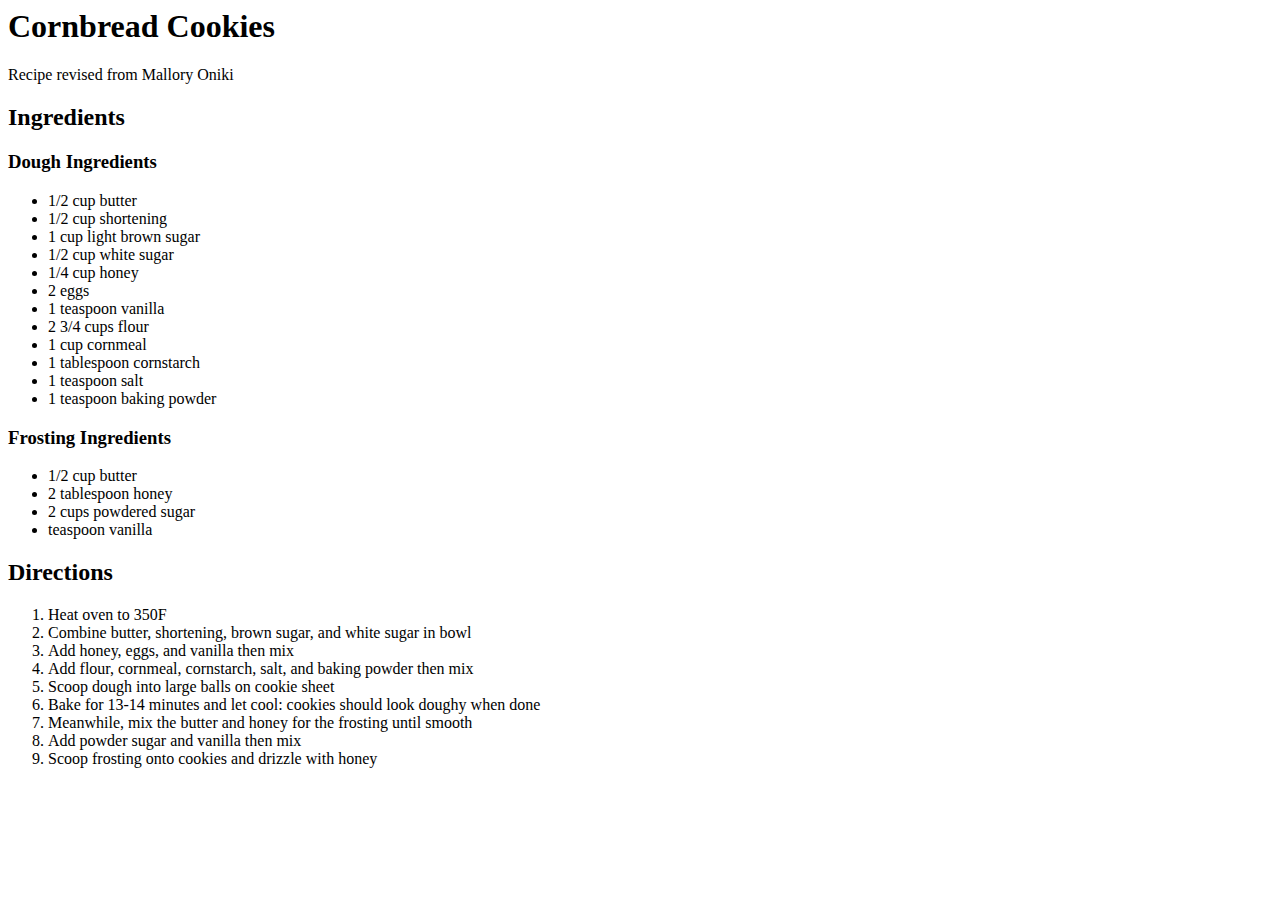
<file: week2/index.html>
<html>
    <head></head>
    <body>
        <h1>Cornbread Cookies</h1>
        <p>Recipe revised from Mallory Oniki</p>
        <h2>Ingredients</h2>
        <h3>Dough Ingredients</h3>
        <ul>
            <li>1/2 cup butter</li>
            <li>1/2 cup shortening</li>
            <li>1 cup light brown sugar</li>
            <li>1/2 cup white sugar</li>
            <li>1/4 cup honey</li>
            <li>2 eggs</li>
            <li>1 teaspoon vanilla</li>
            <li>2 3/4 cups flour</li>
            <li>1 cup cornmeal</li>
            <li>1 tablespoon cornstarch</li>
            <li>1 teaspoon salt</li>
            <li>1 teaspoon baking powder</li>
        </ul>
        <h3>Frosting Ingredients</h3>
        <ul>
            <li>1/2 cup butter</li>
            <li>2 tablespoon honey</li>
            <li>2 cups powdered sugar</li>
            <li>teaspoon vanilla</li>
        </ul>
        <h2>Directions</h2>
        <ol>
            <li>Heat oven to 350F</li>
            <li>Combine butter, shortening, brown sugar, and white sugar in bowl</li>
            <li>Add honey, eggs, and vanilla then mix</li>
            <li>Add flour, cornmeal, cornstarch, salt, and baking powder then mix</li>
            <li>Scoop dough into large balls on cookie sheet</li>
            <li>Bake for 13-14 minutes and let cool: cookies should look doughy when done </li>
            <li>Meanwhile, mix the butter and honey for the frosting until smooth</li>
            <li>Add powder sugar and vanilla then mix</li>
            <li>Scoop frosting onto cookies and drizzle with honey</li>
        </ol>
    </body>
</html>
</file>
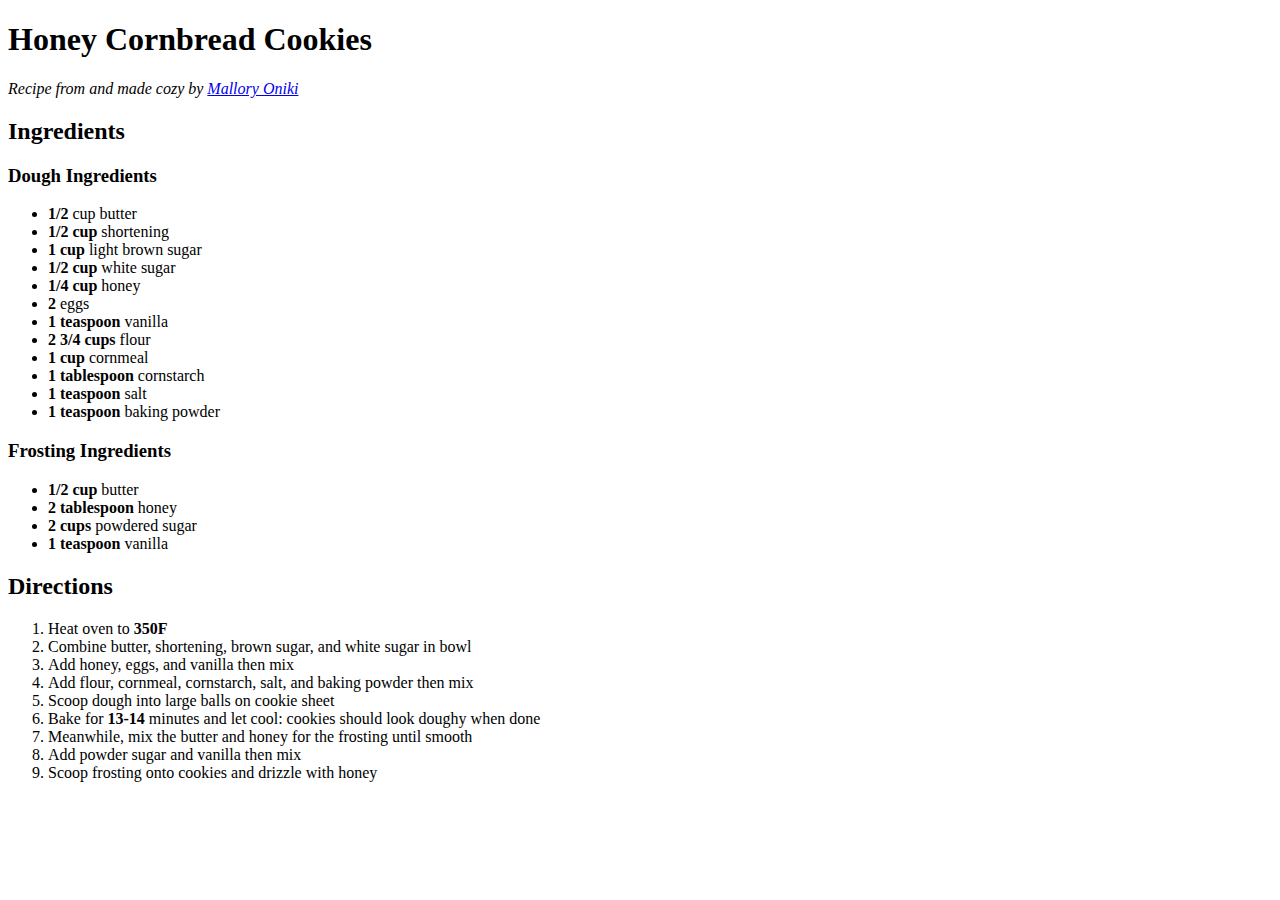
<file: week3/index.html>
<!DOCTYPE html>
<html>
    <head></head>
    <body>
        <h1>Honey Cornbread Cookies</h1>
        <p><i>Recipe from and made cozy by <a href="https://www.thepalatablelife.com/about/">Mallory Oniki</a></i></p>
        <!--INGREDIENTS-->
        <div id="ingredients">
        <h2>Ingredients</h2>
        <h3>Dough Ingredients</h3>
        <ul>
            <li><b>1/2</b> cup butter</li>
            <li><b>1/2 cup</b> shortening</li>
            <li><b>1 cup</b> light brown sugar</li>
            <li><b>1/2 cup</b> white sugar</li>
            <li><b>1/4 cup</b> honey</li>
            <li><b>2</b> eggs</li>
            <li><b>1 teaspoon</b> vanilla</li>
            <li><b>2 3/4 cups</b> flour</li>
            <li><b>1 cup</b> cornmeal</li>
            <li><b>1 tablespoon</b> cornstarch</li>
            <li><b>1 teaspoon</b> salt</li>
            <li><b>1 teaspoon</b> baking powder</li>
        </ul>
        <h3>Frosting Ingredients</h3>
        <ul>
            <li><b>1/2 cup</b> butter</li>
            <li><b>2 tablespoon</b> honey</li>
            <li><b>2 cups</b> powdered sugar</li>
            <li><b>1 teaspoon</b> vanilla</li>
        </ul>
        </div>
        <!--DIRECTIONS-->
        <div id="directions">
        <h2>Directions</h2>
        <ol>
            <li>Heat oven to <b>350F</b></li>
            <li>Combine butter, shortening, brown sugar, and white sugar in bowl</li>
            <li>Add honey, eggs, and vanilla then mix</li>
            <li>Add flour, cornmeal, cornstarch, salt, and baking powder then mix</li>
            <li>Scoop dough into large balls on cookie sheet</li>
            <li>Bake for <b>13-14</b> minutes and let cool: cookies should look doughy when done </li>
            <li>Meanwhile, mix the butter and honey for the frosting until smooth</li>
            <li>Add powder sugar and vanilla then mix</li>
            <li>Scoop frosting onto cookies and drizzle with honey</li>
        </ol>
    </div>
    </body>
</html>
</file>
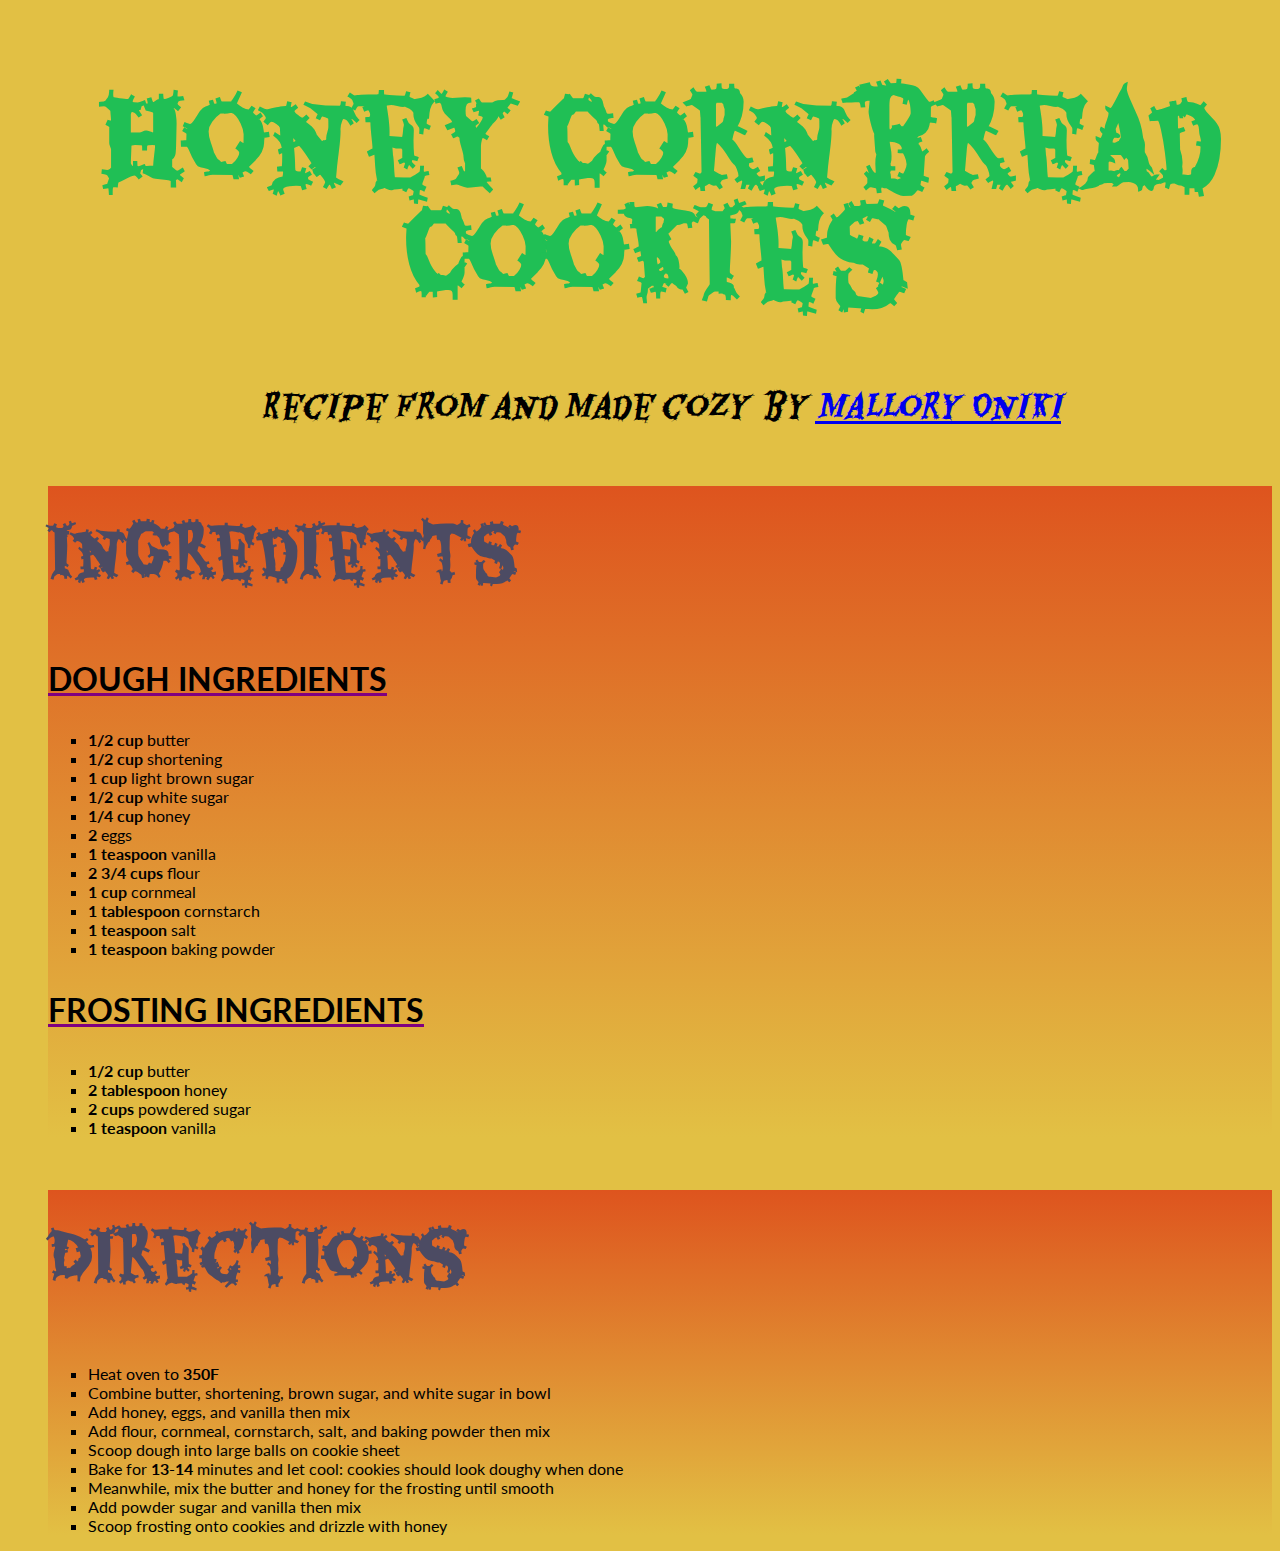
<file: week4/index.html>
<!DOCTYPE html>
<html>
    <head>
        <link 
        rel="stylesheet"
        type="text/css"
        href="style.css" />
        <link rel="preconnect" href="https://fonts.googleapis.com">
        <link rel="preconnect" href="https://fonts.gstatic.com" crossorigin>
        <link href="https://fonts.googleapis.com/css2?family=Eater&family=Lato:wght@100;900&display=swap" rel="stylesheet">
    </head>

    <body>
        <h1>Honey Cornbread Cookies</h1>
        <p><i>Recipe from and made cozy by <a href="https://www.thepalatablelife.com/about/">Mallory Oniki</a></i></p>
        <!--INGREDIENTS-->
        <div id="ingredients">
        <h2>Ingredients</h2>
        <h3>Dough Ingredients</h3>
        <ul>
            <li><b>1/2 cup</b> butter</li>
            <li><b>1/2 cup</b> shortening</li>
            <li><b>1 cup</b> light brown sugar</li>
            <li><b>1/2 cup</b> white sugar</li>
            <li><b>1/4 cup</b> honey</li>
            <li><b>2</b> eggs</li>
            <li><b>1 teaspoon</b> vanilla</li>
            <li><b>2 3/4 cups</b> flour</li>
            <li><b>1 cup</b> cornmeal</li>
            <li><b>1 tablespoon</b> cornstarch</li>
            <li><b>1 teaspoon</b> salt</li>
            <li><b>1 teaspoon</b> baking powder</li>
        </ul>
        <h3>Frosting Ingredients</h3>
        <ul>
            <li><b>1/2 cup</b> butter</li>
            <li><b>2 tablespoon</b> honey</li>
            <li><b>2 cups</b> powdered sugar</li>
            <li><b>1 teaspoon</b> vanilla</li>
        </ul>
        </div>
        <!--DIRECTIONS-->
        <div id="directions">
        <h2>Directions</h2>
        <ol>
            <li>Heat oven to <b>350F</b></li>
            <li>Combine butter, shortening, brown sugar, and white sugar in bowl</li>
            <li>Add honey, eggs, and vanilla then mix</li>
            <li>Add flour, cornmeal, cornstarch, salt, and baking powder then mix</li>
            <li>Scoop dough into large balls on cookie sheet</li>
            <li>Bake for <b>13-14</b> minutes and let cool: cookies should look doughy when done </li>
            <li>Meanwhile, mix the butter and honey for the frosting until smooth</li>
            <li>Add powder sugar and vanilla then mix</li>
            <li>Scoop frosting onto cookies and drizzle with honey</li>
        </ol>
    </div>
    </body>
</html>
</file>
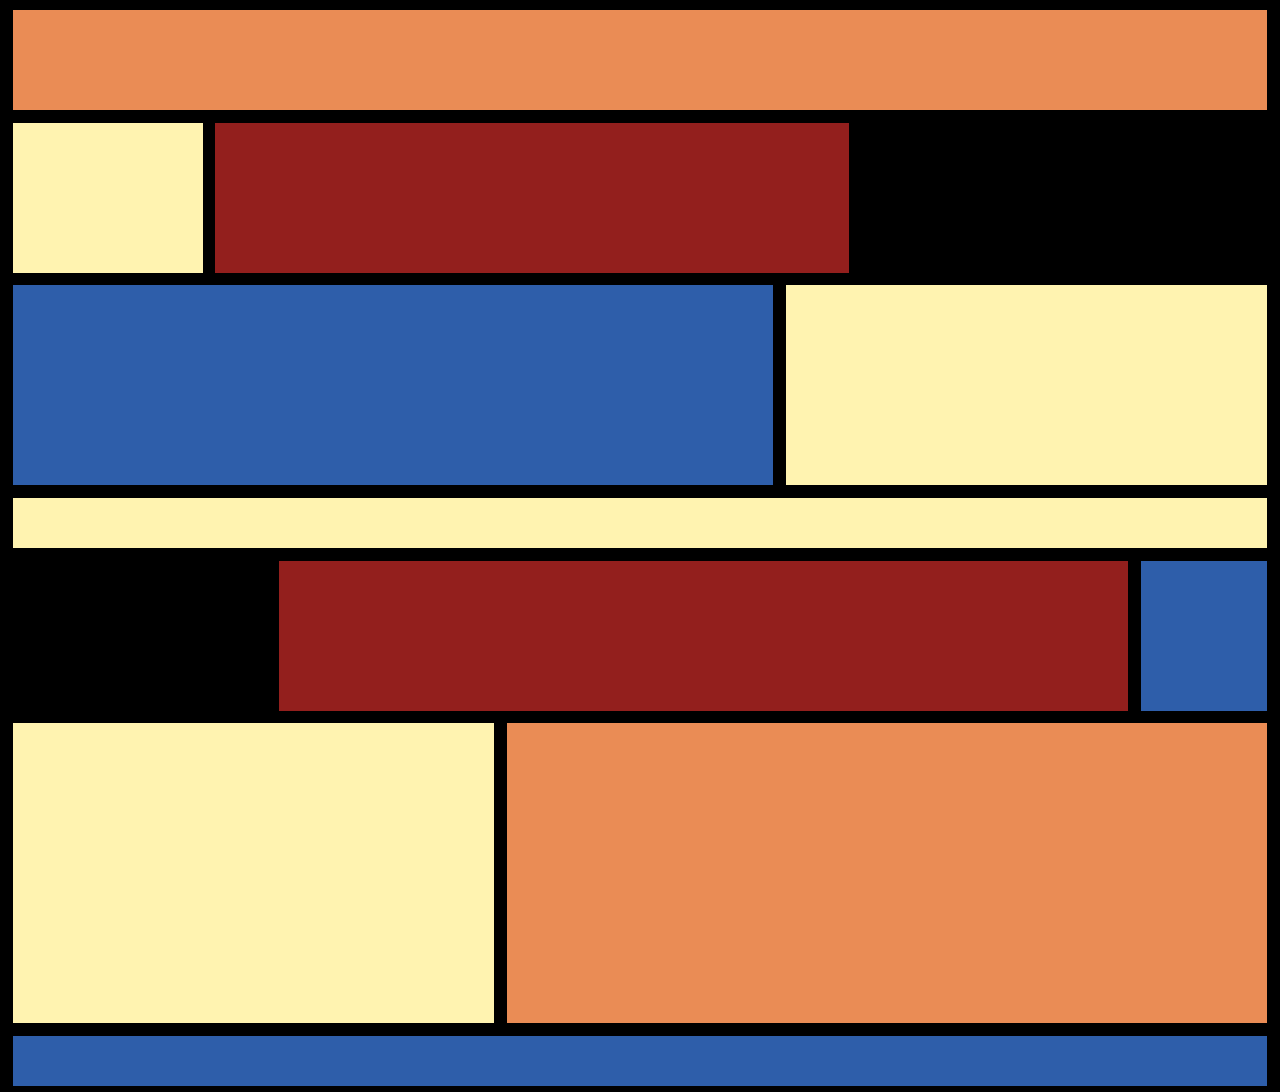
<file: week5/float/index.html>
<!DOCTYPE html>
<html>
    <head>
        <link rel="stylesheet" href="style.css">
    </head>
    <body>
        <header></header>
        <div id="col-1"></div>
        <div id="col-2"></div>
        <div id="col-3"></div>
        <div id="col-4"></div>
        <div id="col-5"></div>
        <div id="col-6"></div>
        <div id="col-7"></div>
        <div id="col-8"></div>
        <div id="col-9"></div>
        <div id="col-10"></div>
        <div id="col-11"></div>
        <footer></footer>
    </body>
</html>
</file>
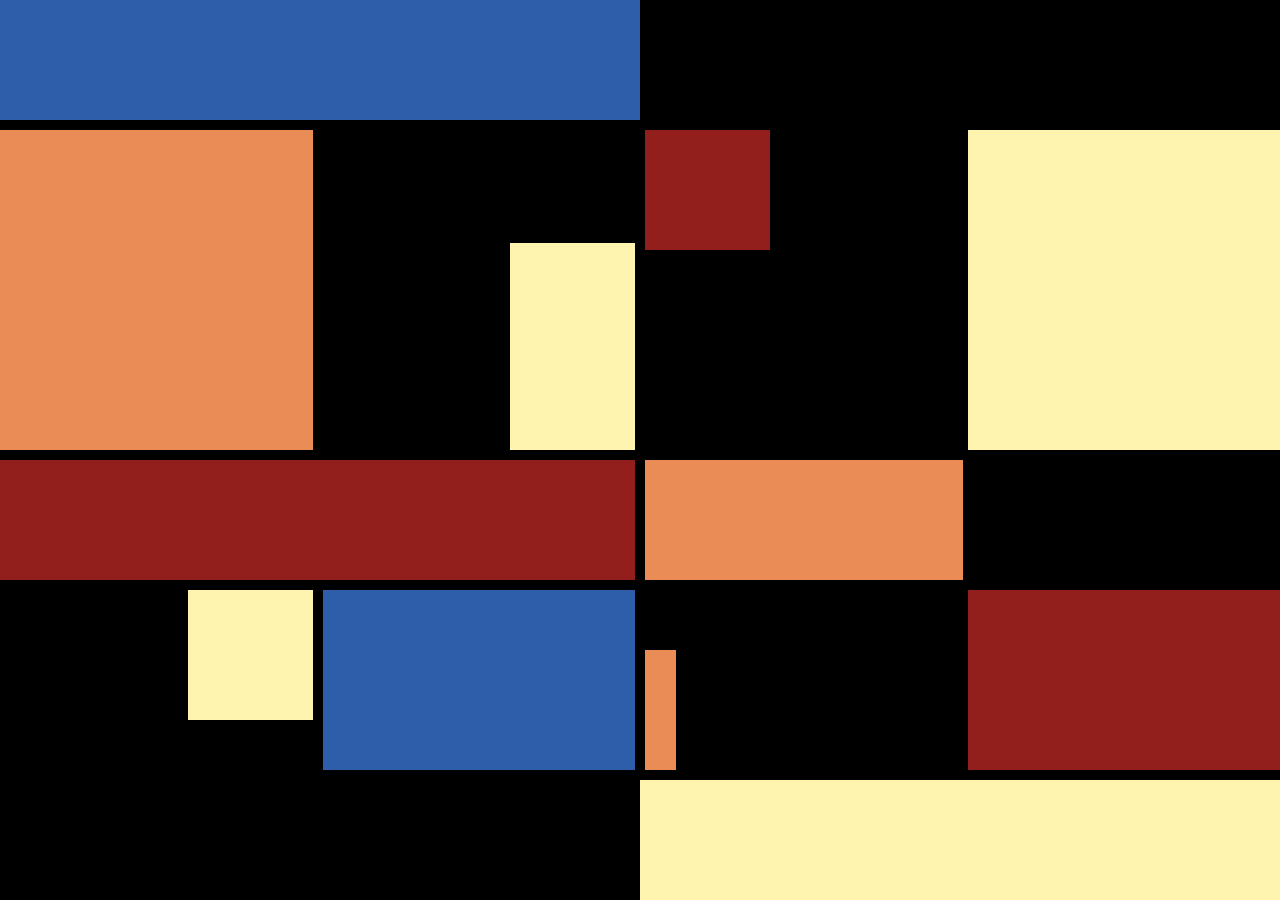
<file: week5/grid/index.html>
<!DOCTYPE html>
<html>
    <head>
        <link rel="stylesheet" href="style.css">
    </head>
    <body>
        <div class="grid-container">
            <div class="header"></div>
            <div class="item1"></div>
            <div class="item2"></div>
            <div class="item3"></div>
            <div class="item4"></div>
            <div class="item5"></div>
            <div class="item6"></div>
            <div class="item7"></div>
            <div class="item8"></div>
            <div class="item9"></div>
            <div class="item10"></div>
            <div class="footer"></div>
        </div>
    </body>
</html>
</file>
<file: week4/style.css>
body{
    background-color: #E2C044;
    font-family: 'Lato', sans-serif;
    margin-left: 3em;
}

h1{
    font-family: 'Eater', cursive;
    font-size: 7em;
    text-align: center;
    color: #20BF55;
    line-height: 1em;
}

h2{
    font-family: 'Eater';
    font-size: 4em;
    color: #4C4B63;
}

#ingredients{
    background-image: linear-gradient(#DE541E, #E2C044);
}

#directions{
   background-image: linear-gradient(#DE541E, #E2C044);
}

p{
    font-family: 'Eater';
    font-size: 2em;
    text-align: center;
}

h3{
    font-family: 'lato';
    font-size: 2em;
    text-decoration: underline purple;
    text-transform: uppercase;
}

li{
   list-style-type: square;
}
</file>
<file: week5/float/style.css>
body{
    background-color: black;
    margin: .5%;
    margin-top: 10px;
} 

header{
    min-height: 100px;
    background-color: #ea8c55;
    width: 99%;
    margin: .5%;
}

#col-1{
    min-height: 150px;
    background-color: #fff3b0;
    width: 15%;
    float: left;
    clear: both;
    margin: .5%;
}

#col-2{
    min-height: 150px;
    background-color: #931f1d;
    width: 50%;
    float: left;
    margin: .5%;
}

#col-3{
    min-height: 150px;
    background-color: black;
    width: 32%;
    float: left;
    margin: .5%;
}

#col-4{
    min-height: 200px;
    background-color: #2E5EAA;
    width: 60%;
    float: left;
    clear: both;
    margin: .5%;
}

#col-5{
    min-height: 200px;
    background-color: #fff3b0;
    width: 38%;
    float: left;
    margin: .5%;
}

#col-6{
    min-height: 50px;
    background-color: #fff3b0;
    width: 99%;
    float: left;
    clear: both;
    margin: .5%;
}

#col-7{
    min-height: 150px;
    background-color: black;
    width: 20%;
    float: left;
    clear: both;
    margin: .5%;
}

#col-8{
    min-height: 150px;
    background-color: #931f1d;
    width: 67%;
    float: left;
    margin: .5%;
}

#col-9{
    min-height: 150px;
    background-color: #2E5EAA;
    width: 10%;
    float: left;
    margin: .5%;
}

#col-10{
    min-height: 300px;
    background-color: #fff3b0;
    width: 38%;
    float: left;
    margin: .5%;
}

#col-11{
    min-height: 300px;
    background-color: #ea8c55;
    width: 60%;
    float: left;
    margin: .5%;
}

footer{
    min-height: 50px;
    background-color: #2E5EAA;
    width: 99%;
    float: left;
    clear: both;
    margin: .5%;
}
</file>
<file: week5/grid/style.css>
body{
    background-color: red ;
    margin: 0;
} 

.header{
    grid-area:header;
    background-color: #2E5EAA;
    margin-right: 50%;
}

.item1{
    grid-area:item1;
    background-color: #EA8C55;
}

.item2{
    grid-area:item2;
    background-color: #FFF3B0;
    margin-left: 60%;
    margin-top: 113px;
}

.item3{
    grid-area:item3;
    background-color: #931F1D;
    margin-right: 60%;
    margin-bottom: 200px;
}

.item4{
    grid-area:item4;
    background-color: #FFF3B0;
}

.item5{
    grid-area:item5;
    background-color: #931F1D;
}

.item6{
    grid-area:item6;
    background-color: #EA8C55;
    margin-right: 50%;
}

.item7{
    grid-area:item7;
    background-color: #FFF3B0;
    margin-bottom: 50px;
    margin-left: 60%;
}

.item8{
    grid-area:item8;
    background-color: #931F1D;
}

.item8{
    grid-area:item8;
    background-color: #EA8C55;
}

.item8{
    grid-area:item8;
    background-color: #2E5EAA;
}

.item9{
    grid-area:item9;
    background-color: #EA8C55;
    margin-right: 90%;
    margin-top: 60px;
}

.item10{
    grid-area:item10;
    background-color: #931F1D;
}

.footer{
    grid-area:footer;
    background-color: #FFF3B0;
    margin-left: 50%;
}


.grid-container{
    display: grid;
    min-height: 100vh;
    grid-template-areas:
    'header header header header'
    'item1 item2 item3 item4'
    'item5 item5 item6 item6'
    'item7 item8 item9 item10'
    'footer footer footer footer';
    background-color: black;
    grid-gap: 10px;
}
</file>
